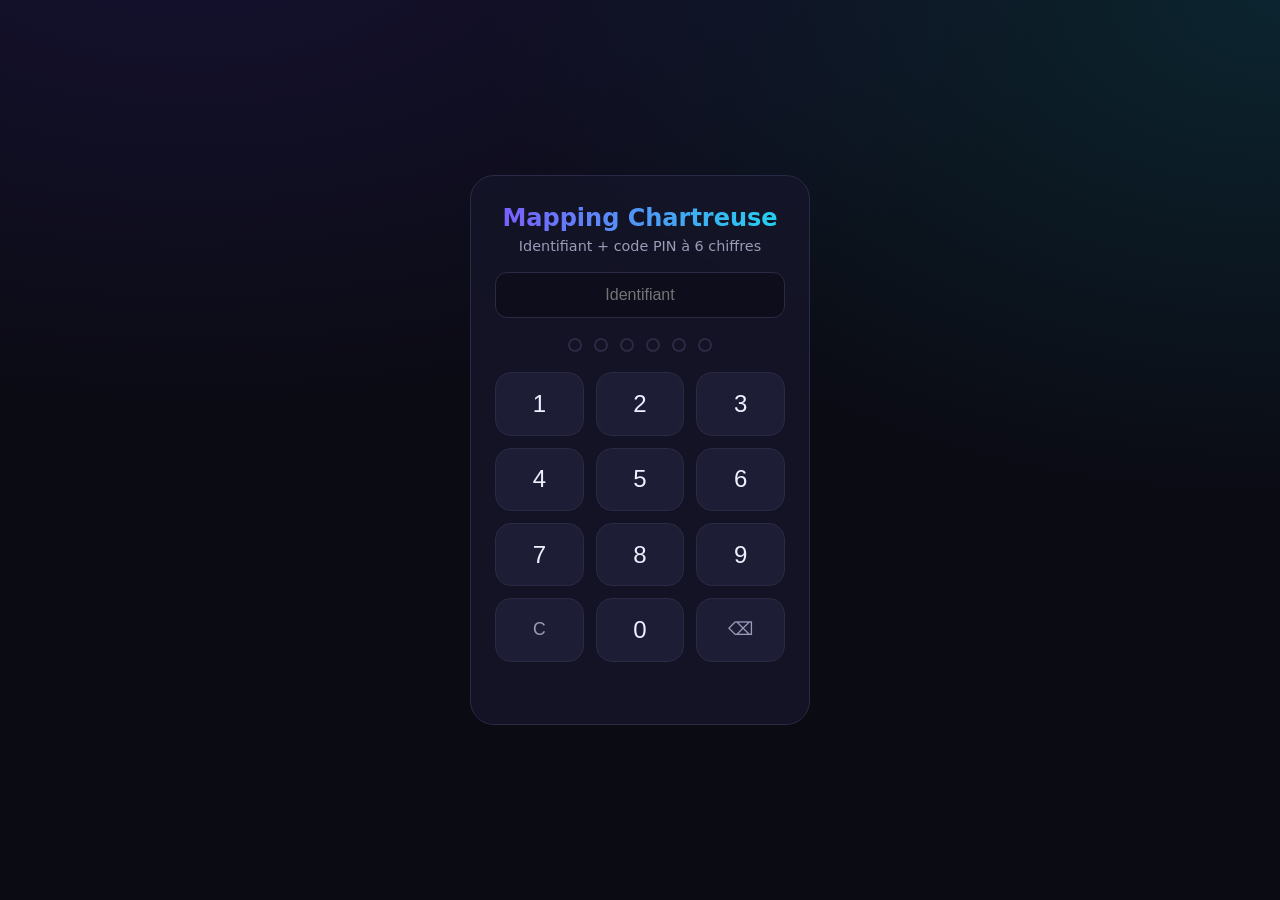
<file: index.html>
<!DOCTYPE html><html lang="fr"><head><meta charset="utf-8"><meta name="viewport" content="width=device-width,initial-scale=1,viewport-fit=cover"><title>Connexion · Mapping Chartreuse</title><link rel="stylesheet" href="style.css">
<style>
.w{min-height:100vh;display:grid;place-items:center;padding:20px}
.box{width:100%;max-width:340px;background:#16162acc;border:1px solid var(--bd);border-radius:24px;padding:28px 24px;text-align:center;backdrop-filter:blur(10px)}
.box h1{font-size:1.5rem}.box p{color:var(--mu);font-size:.9rem;margin:6px 0 18px}
input{width:100%;padding:13px 14px;border-radius:12px;border:1px solid var(--bd);background:#0d0d1c;color:var(--tx);font-size:1rem;text-align:center;outline:none}
input:focus{border-color:var(--c1)}
.dots{display:flex;justify-content:center;gap:12px;margin:20px 0}
.dots i{width:14px;height:14px;border-radius:50%;border:2px solid var(--bd);transition:.15s}
.dots i.f{background:linear-gradient(135deg,var(--c1),var(--c2));border-color:transparent;transform:scale(1.15)}
.pad{display:grid;grid-template-columns:repeat(3,1fr);gap:12px}
.pad button{aspect-ratio:1.4;border-radius:16px;border:1px solid var(--bd);background:#1d1d36;color:var(--tx);font-size:1.5rem;cursor:pointer;transition:.1s}
.pad button:active{transform:scale(.93);background:#2b2b52}
.pad .s{font-size:1.1rem;color:var(--mu)}
.err{color:var(--er);min-height:20px;font-size:.9rem;margin-top:14px}
.shake{animation:sh .4s}@keyframes sh{20%,60%{transform:translateX(-8px)}40%,80%{transform:translateX(8px)}}
</style></head><body><div class="w"><div class="box" id="b">
<h1 class="grad">Mapping Chartreuse</h1><p>Identifiant + code PIN à 6 chiffres</p>
<input id="u" placeholder="Identifiant" autocomplete="username" autocapitalize="off">
<div class="dots" id="d"></div><div class="pad" id="p"></div><div class="err" id="e"></div></div></div>
<script src="auth.js"></script><script>
if(sessionStorage.getItem("user"))location.replace("accueil.html");
let pin="";const d=document.getElementById("d"),p=document.getElementById("p"),e=document.getElementById("e"),b=document.getElementById("b");
d.innerHTML="<i></i>".repeat(6);
["1","2","3","4","5","6","7","8","9","C","0","⌫"].forEach(k=>{const x=document.createElement("button");x.textContent=k;if(k=="C"||k=="⌫")x.className="s";x.onclick=()=>press(k);p.append(x)});
function draw(){[...d.children].forEach((i,n)=>i.className=n<pin.length?"f":"")}
function press(k){e.textContent="";if(k=="C")pin="";else if(k=="⌫")pin=pin.slice(0,-1);else if(pin.length<6)pin+=k;draw();if(pin.length==6)setTimeout(go,150)}
function go(){if(login(document.getElementById("u").value,pin))location.href="accueil.html";else{e.textContent="Identifiant ou PIN incorrect";b.classList.remove("shake");void b.offsetWidth;b.classList.add("shake");pin="";draw()}}
document.addEventListener("keydown",ev=>{if(document.activeElement.id=="u")return;if(/^\d$/.test(ev.key))press(ev.key);else if(ev.key=="Backspace")press("⌫")});
</script></body></html>
</file>
<file: style.css>
:root{--bg:#0b0b14;--card:#14142200;--c1:#7c5cff;--c2:#22d3ee;--tx:#eef0ff;--mu:#9a9cb8;--bd:#2a2a44;--er:#ff4d6d}
*{box-sizing:border-box;margin:0}
body{font-family:system-ui,Segoe UI,sans-serif;background:radial-gradient(900px 500px at 15% -10%,#2b1f6b55,transparent),radial-gradient(800px 500px at 100% 0,#0e6b7a44,transparent),var(--bg);color:var(--tx);min-height:100vh;padding:env(safe-area-inset-top) 0 env(safe-area-inset-bottom)}
.grad{background:linear-gradient(90deg,var(--c1),var(--c2));-webkit-background-clip:text;background-clip:text;color:transparent}
nav{display:flex;gap:6px;align-items:center;padding:14px 20px;border-bottom:1px solid var(--bd);flex-wrap:wrap}
nav b{margin-right:auto;font-size:1.05rem}
nav a,nav button{color:var(--mu);text-decoration:none;padding:8px 14px;border-radius:10px;font-size:.95rem;background:none;border:0;cursor:pointer}
nav a.on,nav a:hover,nav button:hover{background:#ffffff12;color:var(--tx)}
main{max-width:860px;margin:0 auto;padding:28px 18px 60px}
h1{font-size:2rem;margin-bottom:6px}.sub{color:var(--mu);margin-bottom:26px}
.card{background:#16162a;border:1px solid var(--bd);border-radius:18px;padding:22px;margin-bottom:18px}
.card h2{font-size:1.15rem;margin-bottom:12px}
.tag{display:inline-block;background:linear-gradient(90deg,var(--c1),var(--c2));color:#06060c;font-weight:700;font-size:.78rem;padding:4px 10px;border-radius:99px;margin-bottom:12px}
ul{padding-left:20px;line-height:1.7}li{margin-bottom:6px}
.k{display:grid;grid-template-columns:repeat(auto-fit,minmax(170px,1fr));gap:12px;margin:6px 0 4px}
.k div{background:#0d0d1c;border:1px solid var(--bd);border-radius:14px;padding:14px}
.k small{color:var(--mu);display:block}.k strong{font-size:1.25rem}
.tl{border-left:2px solid var(--bd);margin-left:8px}
.ev{position:relative;padding:0 0 22px 24px}
.ev:before{content:"";position:absolute;left:-7px;top:5px;width:12px;height:12px;border-radius:50%;background:linear-gradient(135deg,var(--c1),var(--c2))}
.ev time{color:var(--c2);font-weight:700;font-size:.9rem}.ev h3{font-size:1.05rem;margin:2px 0}.ev p{color:var(--mu);font-size:.95rem}
</file>
